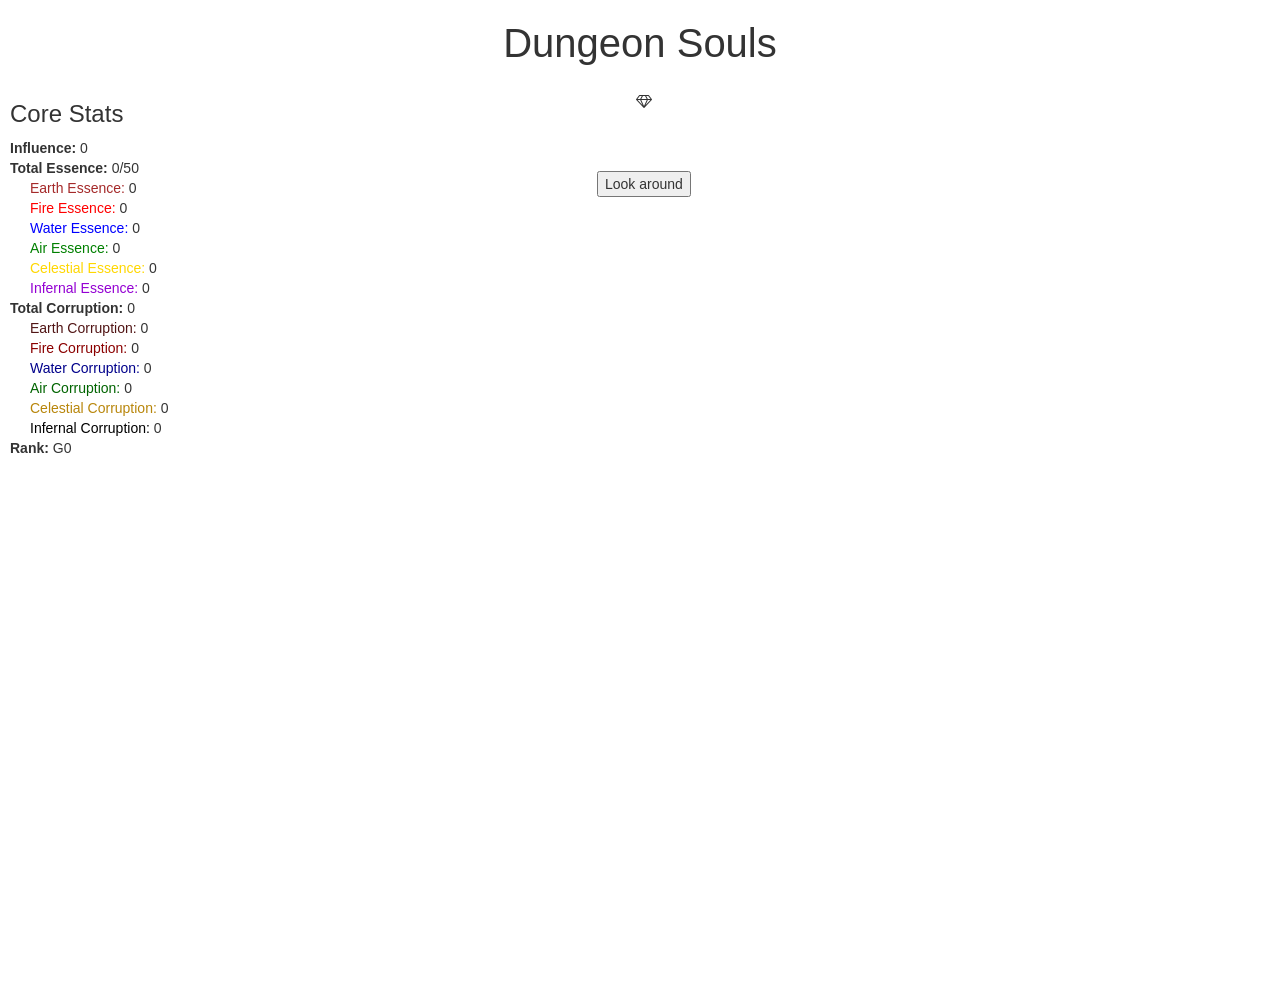
<file: index.html>
<!DOCTYPE html>

<html>

<head>
    <title>Dungeon Souls</title>
    <meta name="Dungeon Souls" content="You are a dungeon." charset="utf-8"/>

    <link rel="stylesheet" href="https://www.w3schools.com/w3css/4/w3.css">
    <link rel="stylesheet" href="https://maxcdn.bootstrapcdn.com/bootstrap/3.3.7/css/bootstrap.min.css">
    <link rel="stylesheet" href="https://cdnjs.cloudflare.com/ajax/libs/font-awesome/4.7.0/css/font-awesome.min.css">
    <link rel="stylesheet" type="text/css" href="styles.css">
</head>

<body id="body">



<div id="game">

    <div id="title" style="text-align:center; font-size:40px; padding:5px">Dungeon Souls</div>
    <!--
    <div id="contextMessage" style="text-align:center; padding:5px">Wake up...</div>
    -->

    <!-- LEFT -->
    <div id="leftColumn" style= "vertical-align:top" class="column">
        


        <!-- <div id="coreStats" style="display:none"> -->
        <div id="coreStats" style="position:absolute; display:table; width:300px; left:10px;">
            <h3>Core Stats</h3>
            <!-- <div id="influenceStats" style="display:none; padding:5px"> -->
            <div id="influenceStats">
                <b>Influence: </b><span id="influence">0</span>
            </div>
            <!-- <div id="essenceStats" style="display:none; padding:5px"> -->
            <div id="essenceStats">
                <b>Total Essence: </b><span id="totalEssence">0</span>/<span id="maxEssence">50</span>
                    <!-- <div id="essenceTypes" style="display:none; padding:5px"> -->
                    <div id="essenceTypes">
                        <span style="color:brown; margin-left: 20px">Earth Essence: </span><span id="earthEssence">0</span><br>
                        <span style="color:red; margin-left: 20px">Fire Essence: </span><span id="fireEssence">0</span><br>
                        <span style="color:blue; margin-left: 20px">Water Essence: </span><span id="waterEssence">0</span><br>
                        <span style="color:green; margin-left: 20px">Air Essence: </span><span id="airEssence">0</span><br>
                        <span style="color:gold; margin-left: 20px">Celestial Essence: </span><span id="celestialEssence">0</span><br>
                        <span style="color:darkviolet; margin-left: 20px">Infernal Essence: </span><span id="infernalEssence">0</span><br>
                    </div>
            </div>
            <!-- <div id="corruptionStats" style="display:none; padding:5px"> -->
            <div id="corruptionStats">
                <b>Total Corruption: </b><span id="totalCorruption">0</span>
                    <!-- <div id="corruptionTypes" style="display:none; padding:5px"> -->
                    <div id="corruptionTypes">
                        <span style="color:rgb(81, 21, 21); margin-left: 20px">Earth Corruption: </span><span id="earthCorruption">0</span><br>
                        <span style="color:darkred; margin-left: 20px">Fire Corruption: </span><span id="fireCorruption">0</span><br>
                        <span style="color:darkblue; margin-left: 20px">Water Corruption: </span><span id="waterCorruption">0</span><br>
                        <span style="color:darkgreen; margin-left: 20px">Air Corruption: </span><span id="airCorruption">0</span><br>
                        <span style="color:darkgoldenrod; margin-left: 20px">Celestial Corruption: </span><span id="celestialCorruption">0</span><br>
                        <span style="color:black; margin-left: 20px">Infernal Corruption: </span><span id="infernalCorruption">0</span><br>
                    </div>
            </div>
            <!-- <div id="rankStats" style="display:none"> -->
            <div id="rankStats">
                <b>Rank: </b><span id="rank">G0</span>
            </div>
        </div>

    </div>

    <!-- CENTER -->
    <div id = "centerColumn" style="vertical-align:top; height:85%; text-align:center;" class="column">

        <div id="coreVisual" style="position:relative; top:10px">
        <!-- Possible inclusion of a circle to roughly depict influence radius
            If I can figure out how to center it over the gem

            <svg height="100" width="100" style="position:absolute; display:inline-block">
                <circle cx="50" cy="50" r = "10" stroke = "black" stroke-width=".25" fill="none" />
            </svg>

        -->
            <i class="fa fa-diamond" style="display:inline-block"></i>
        </div>

        <div style="position:relative; padding:10px; top:20px">
            <div id="essenceVisual" class="progress" style="display:none; position:relative; width:150px; margin-left:auto; margin-right:auto">
                <div id="generalBar" class="progress-bar" role="progressbar" style="width:0%"></div>
                <div id="earthBar" class="progress-bar" role="progressbar" style="width:0%; background-color:brown !important;"></div>
                <div id="fireBar" class="progress-bar" role="progressbar" style="width:0%; background-color:red !important"></div>
                <div id="waterBar" class="progress-bar" role="progressbar" style="width:0%; background-color:blue !important"></div>
                <div id="airBar" class="progress-bar" role="progressbar" style="width:0%; background-color:green !important"></div>
                <div id="celestialBar" class="progress-bar" role="progressbar" style="width:0%; background-color:gold !important"></div>
                <div id="infernalBar" class="progress-bar" role="progressbar" style="width:0%; background-color:darkviolet !important"></div>
            </div>
        </div>

        <div style = "position:relative; top: 50px; text-align:center">
            <button id="eatMushroom" style="display:none" onclick = "eatMushroom()">Eat mushroom</button>
            <button id="eat10percent" style="display:none" onclick ="eatMultiple(Math.floor(0.1 * areaOfInfluence.mushrooms))">10%</button>
            <button id="eat25percent" style="display:none" onclick="eatMultiple(Math.floor(0.25 * areaOfInfluence.mushrooms))">25%</button>
            <button id="eat50percent" style="display:none" onclick="eatMultiple(Math.floor(0.50 * areaOfInfluence.mushrooms))">50%</button>
            <button id="eatAll" style="display:none" onclick="eatMultiple(areaOfInfluence.mushrooms)">All</button>
        </div>

        <div style = "position:relative; top: 50px; text-align:center">
            <button id="searchButton" style="display:none" onclick = "increaseInfluence(1)">Search</button>
        </div>

        <div style = "position:relative; top:50px; text-align:center">
            <button id="refineButton" style="display:none" onclick = "toggleRefine()">Refine Essence</button>
        </div>

        <div style="position:relative; top: 50px; text-align:center">
            <button id="contextButton" style="display:inline-block" onclick="contextAction('Wake Up')">Look around</button>
        </div>

        <div id="drawTab" style="position:relative; top:100px; text-align:center; display:none; margin:auto">
            <h3>Draw</h3>
            <button id="draw_air" style="display:none" onclick="toggleDraw('air')">Draw from air</button>
            <button id="draw_water" style="display:none" onclick="toggleDraw('water')">Draw from water</button>
        </div>


        <div style="height:40%; width:100%; text-align:center; position:absolute; bottom:50px">
            <div id="messageWindow" style="position:inherit; text-align:center; overflow-y:auto; word-wrap:normal; width:100%; height: 200px">

            </div>
        </div>

    </div>


    <!-- RIGHT -->
    <div id="rightColumn" class = "column" style = "vertical-align:top">


        <div id="upgradeTab" style="position:relative; height:50%; display:none">
            <h3>Upgrades</h3>
        </div>




    </div>






</div>




<script src="https://ajax.googleapis.com/ajax/libs/jquery/3.3.1/jquery.min.js"></script>
<script src="https://maxcdn.bootstrapcdn.com/bootstrap/3.3.7/js/bootstrap.min.js"></script>
<script src="libraries/jquery-ui-1.12.1.custom/jquery-ui.js"></script>
<script src="libraries/progressbar.js"></script>
<script type="text/javascript" src="upgrades.js"></script>
<script type="text/javascript" src="game.js"></script>
<!--<script type="text/javascript" src="wispConversation.js"></script>-->

<script>
    $(document).ready(function(){
        $("body").on('keydown', function (e){
            var key = e.which;
            if(key == 187) {//'=' key, next to backspace
                debugShortcut();
            }
        })
    })
</script>

</body>

</html>
</file>
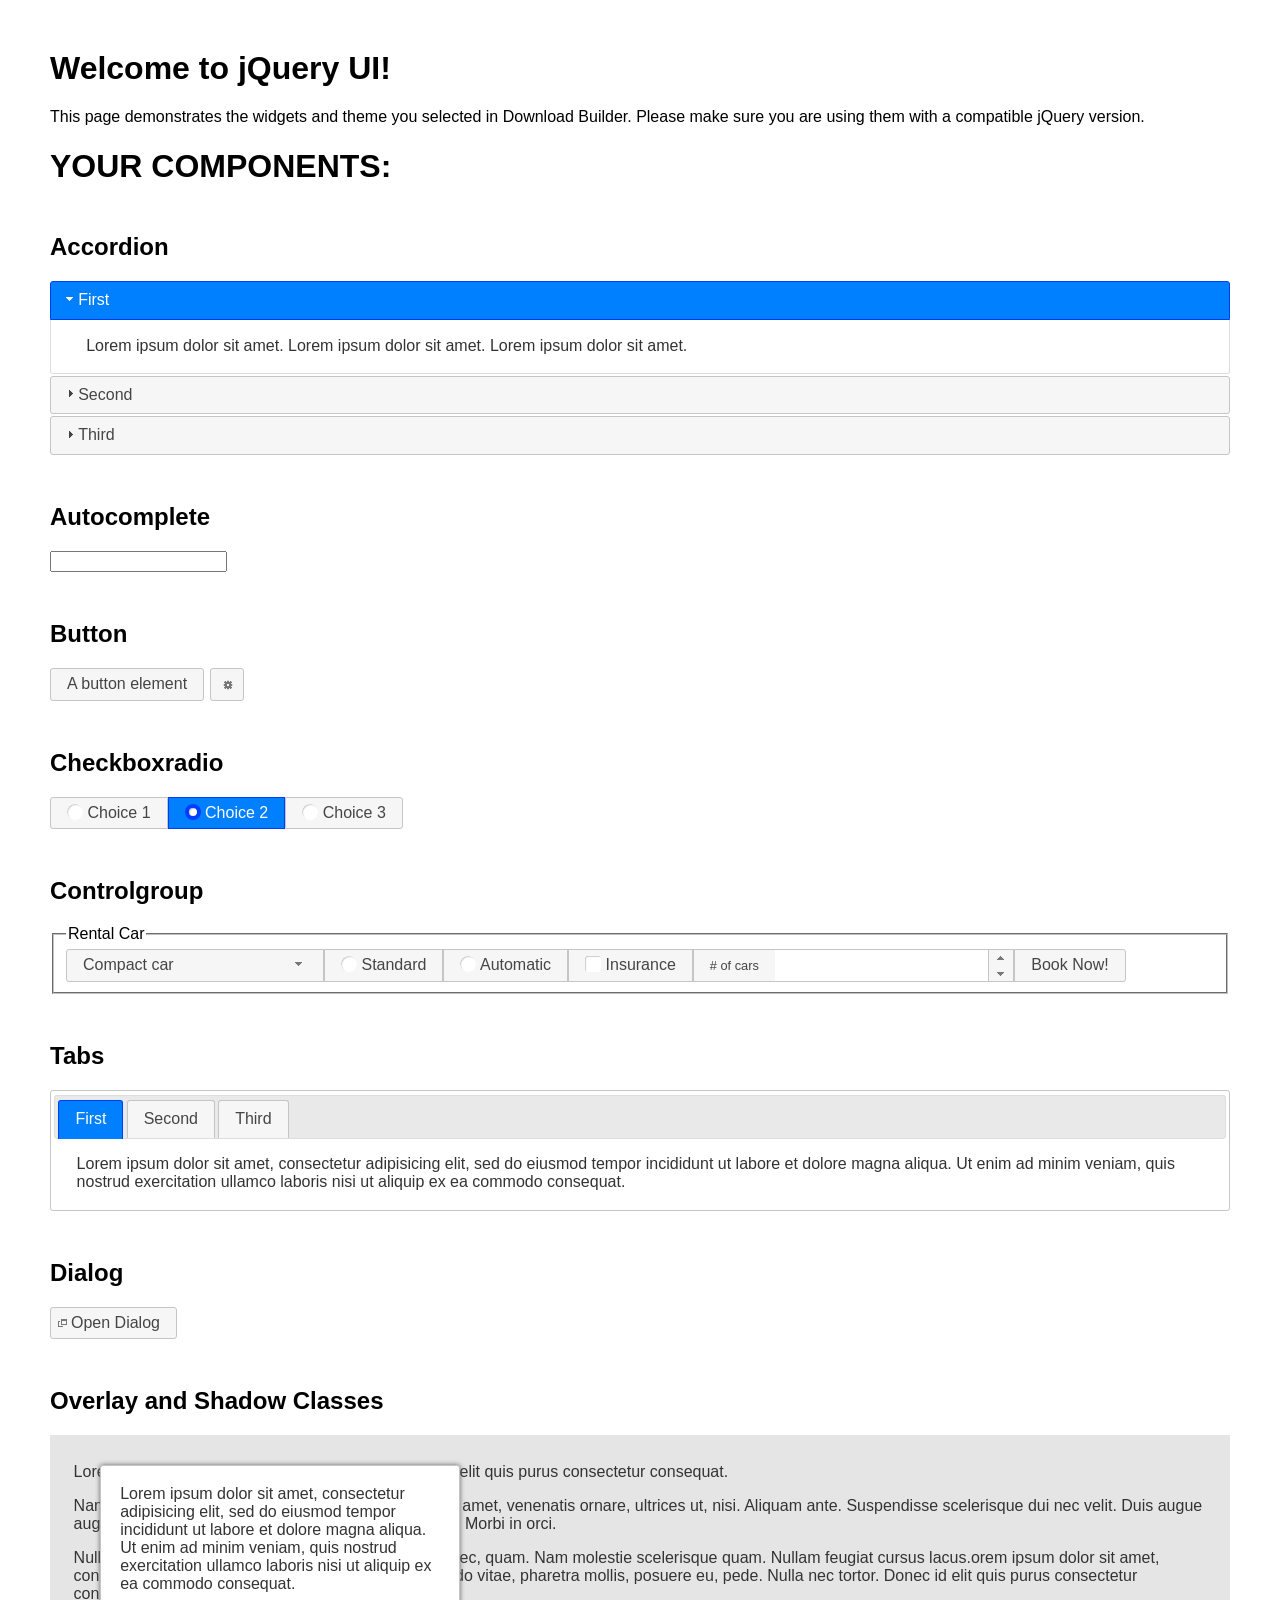
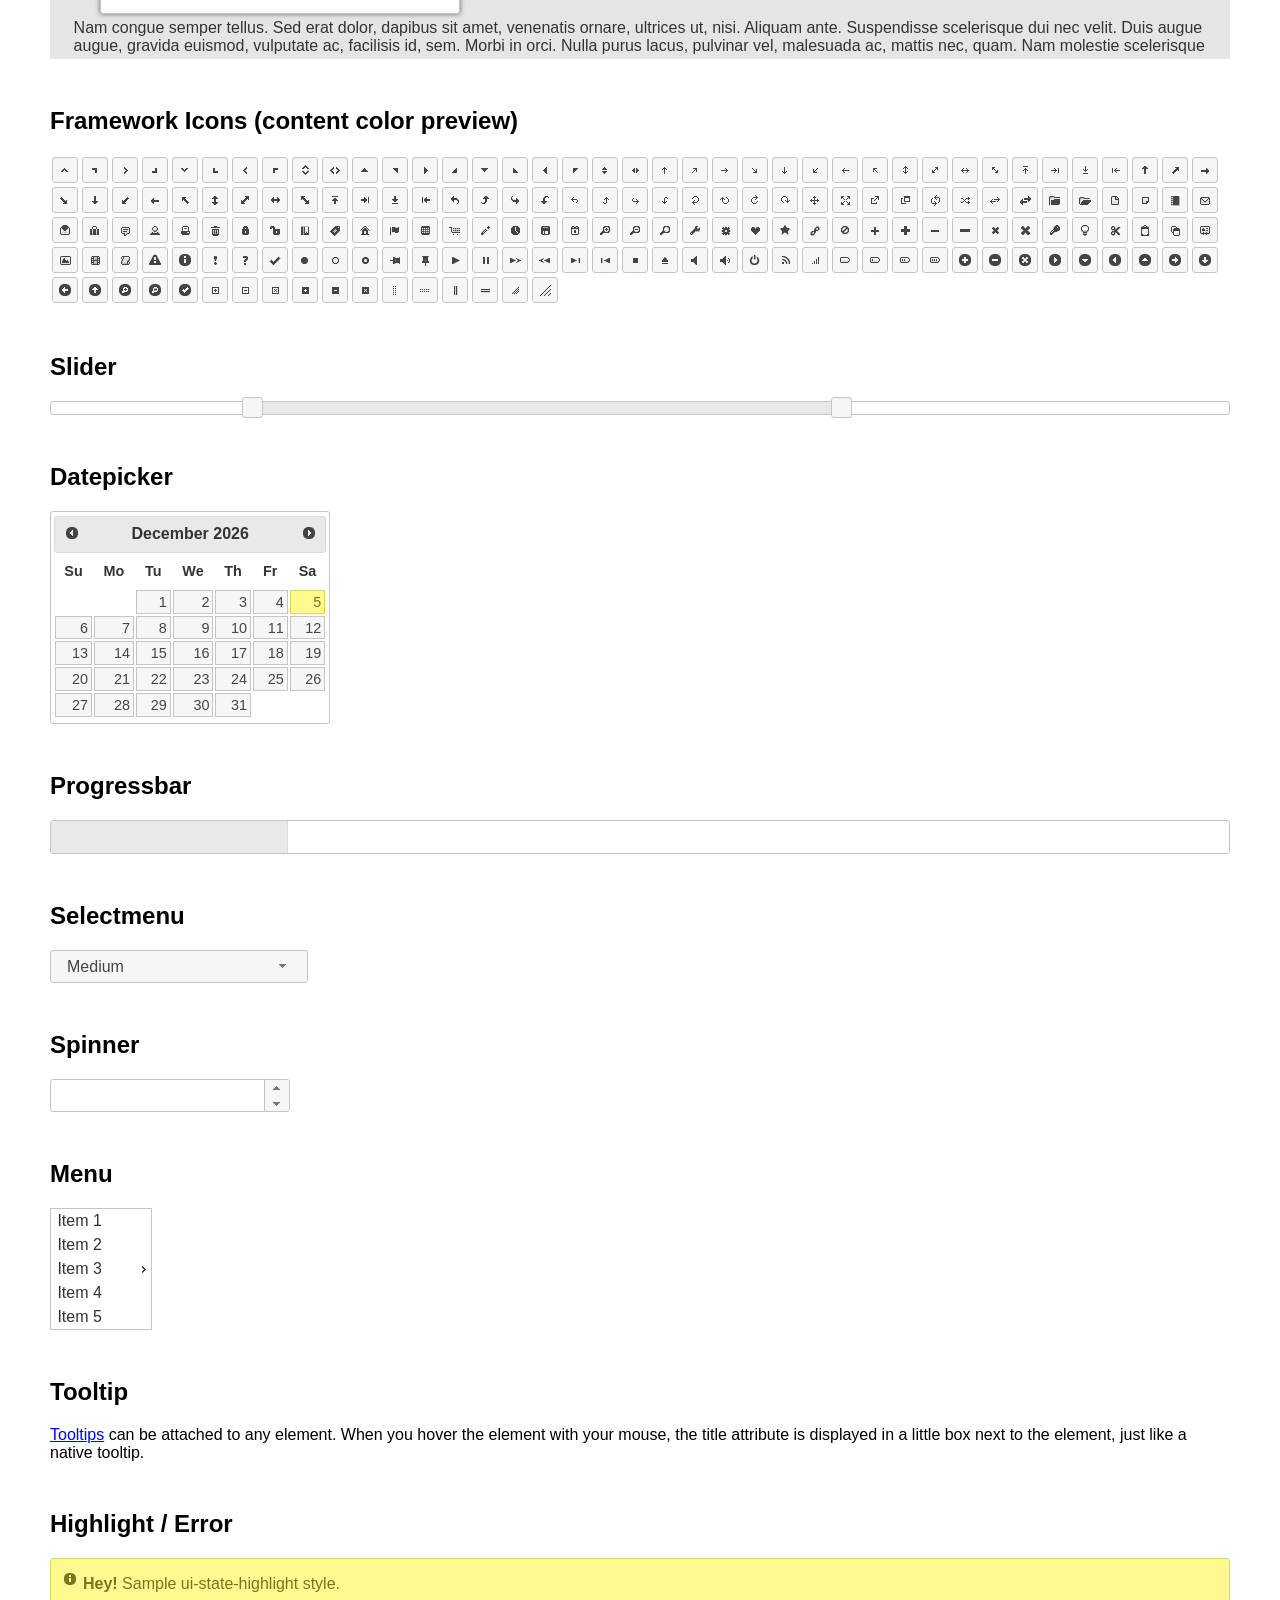
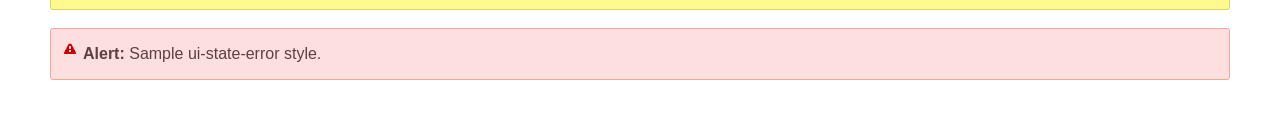
<file: libraries/jquery-ui-1.12.1.custom/index.html>
<!doctype html>
<html lang="us">
<head>
	<meta charset="utf-8">
	<title>jQuery UI Example Page</title>
	<link href="jquery-ui.css" rel="stylesheet">
	<style>
	body{
		font-family: "Trebuchet MS", sans-serif;
		margin: 50px;
	}
	.demoHeaders {
		margin-top: 2em;
	}
	#dialog-link {
		padding: .4em 1em .4em 20px;
		text-decoration: none;
		position: relative;
	}
	#dialog-link span.ui-icon {
		margin: 0 5px 0 0;
		position: absolute;
		left: .2em;
		top: 50%;
		margin-top: -8px;
	}
	#icons {
		margin: 0;
		padding: 0;
	}
	#icons li {
		margin: 2px;
		position: relative;
		padding: 4px 0;
		cursor: pointer;
		float: left;
		list-style: none;
	}
	#icons span.ui-icon {
		float: left;
		margin: 0 4px;
	}
	.fakewindowcontain .ui-widget-overlay {
		position: absolute;
	}
	select {
		width: 200px;
	}
	</style>
</head>
<body>

<h1>Welcome to jQuery UI!</h1>

<div class="ui-widget">
	<p>This page demonstrates the widgets and theme you selected in Download Builder. Please make sure you are using them with a compatible jQuery version.</p>
</div>

<h1>YOUR COMPONENTS:</h1>


<!-- Accordion -->
<h2 class="demoHeaders">Accordion</h2>
<div id="accordion">
	<h3>First</h3>
	<div>Lorem ipsum dolor sit amet. Lorem ipsum dolor sit amet. Lorem ipsum dolor sit amet.</div>
	<h3>Second</h3>
	<div>Phasellus mattis tincidunt nibh.</div>
	<h3>Third</h3>
	<div>Nam dui erat, auctor a, dignissim quis.</div>
</div>



<!-- Autocomplete -->
<h2 class="demoHeaders">Autocomplete</h2>
<div>
	<input id="autocomplete" title="type &quot;a&quot;">
</div>



<!-- Button -->
<h2 class="demoHeaders">Button</h2>
<button id="button">A button element</button>
<button id="button-icon">An icon-only button</button>



<!-- Checkboxradio -->
<h2 class="demoHeaders">Checkboxradio</h2>
<form style="margin-top: 1em;">
	<div id="radioset">
		<input type="radio" id="radio1" name="radio"><label for="radio1">Choice 1</label>
		<input type="radio" id="radio2" name="radio" checked="checked"><label for="radio2">Choice 2</label>
		<input type="radio" id="radio3" name="radio"><label for="radio3">Choice 3</label>
	</div>
</form>



<!-- Controlgroup -->
<h2 class="demoHeaders">Controlgroup</h2>
<fieldset>
	<legend>Rental Car</legend>
	<div id="controlgroup">
		<select id="car-type">
			<option>Compact car</option>
			<option>Midsize car</option>
			<option>Full size car</option>
			<option>SUV</option>
			<option>Luxury</option>
			<option>Truck</option>
			<option>Van</option>
		</select>
		<label for="transmission-standard">Standard</label>
		<input type="radio" name="transmission" id="transmission-standard">
		<label for="transmission-automatic">Automatic</label>
		<input type="radio" name="transmission" id="transmission-automatic">
		<label for="insurance">Insurance</label>
		<input type="checkbox" name="insurance" id="insurance">
		<label for="horizontal-spinner" class="ui-controlgroup-label"># of cars</label>
		<input id="horizontal-spinner" class="ui-spinner-input">
		<button>Book Now!</button>
	</div>
</fieldset>



<!-- Tabs -->
<h2 class="demoHeaders">Tabs</h2>
<div id="tabs">
	<ul>
		<li><a href="#tabs-1">First</a></li>
		<li><a href="#tabs-2">Second</a></li>
		<li><a href="#tabs-3">Third</a></li>
	</ul>
	<div id="tabs-1">Lorem ipsum dolor sit amet, consectetur adipisicing elit, sed do eiusmod tempor incididunt ut labore et dolore magna aliqua. Ut enim ad minim veniam, quis nostrud exercitation ullamco laboris nisi ut aliquip ex ea commodo consequat.</div>
	<div id="tabs-2">Phasellus mattis tincidunt nibh. Cras orci urna, blandit id, pretium vel, aliquet ornare, felis. Maecenas scelerisque sem non nisl. Fusce sed lorem in enim dictum bibendum.</div>
	<div id="tabs-3">Nam dui erat, auctor a, dignissim quis, sollicitudin eu, felis. Pellentesque nisi urna, interdum eget, sagittis et, consequat vestibulum, lacus. Mauris porttitor ullamcorper augue.</div>
</div>



<h2 class="demoHeaders">Dialog</h2>
<p>
	<button id="dialog-link" class="ui-button ui-corner-all ui-widget">
		<span class="ui-icon ui-icon-newwin"></span>Open Dialog
	</button>
</p>

<h2 class="demoHeaders">Overlay and Shadow Classes</h2>
<div style="position: relative; width: 96%; height: 200px; padding:1% 2%; overflow:hidden;" class="fakewindowcontain">
	<p>Lorem ipsum dolor sit amet,  Nulla nec tortor. Donec id elit quis purus consectetur consequat. </p><p>Nam congue semper tellus. Sed erat dolor, dapibus sit amet, venenatis ornare, ultrices ut, nisi. Aliquam ante. Suspendisse scelerisque dui nec velit. Duis augue augue, gravida euismod, vulputate ac, facilisis id, sem. Morbi in orci. </p><p>Nulla purus lacus, pulvinar vel, malesuada ac, mattis nec, quam. Nam molestie scelerisque quam. Nullam feugiat cursus lacus.orem ipsum dolor sit amet, consectetur adipiscing elit. Donec libero risus, commodo vitae, pharetra mollis, posuere eu, pede. Nulla nec tortor. Donec id elit quis purus consectetur consequat. </p><p>Nam congue semper tellus. Sed erat dolor, dapibus sit amet, venenatis ornare, ultrices ut, nisi. Aliquam ante. Suspendisse scelerisque dui nec velit. Duis augue augue, gravida euismod, vulputate ac, facilisis id, sem. Morbi in orci. Nulla purus lacus, pulvinar vel, malesuada ac, mattis nec, quam. Nam molestie scelerisque quam. </p><p>Nullam feugiat cursus lacus.orem ipsum dolor sit amet, consectetur adipiscing elit. Donec libero risus, commodo vitae, pharetra mollis, posuere eu, pede. Nulla nec tortor. Donec id elit quis purus consectetur consequat. Nam congue semper tellus. Sed erat dolor, dapibus sit amet, venenatis ornare, ultrices ut, nisi. Aliquam ante. </p><p>Suspendisse scelerisque dui nec velit. Duis augue augue, gravida euismod, vulputate ac, facilisis id, sem. Morbi in orci. Nulla purus lacus, pulvinar vel, malesuada ac, mattis nec, quam. Nam molestie scelerisque quam. Nullam feugiat cursus lacus.orem ipsum dolor sit amet, consectetur adipiscing elit. Donec libero risus, commodo vitae, pharetra mollis, posuere eu, pede. Nulla nec tortor. Donec id elit quis purus consectetur consequat. Nam congue semper tellus. Sed erat dolor, dapibus sit amet, venenatis ornare, ultrices ut, nisi. </p>

	<!-- ui-dialog -->
	<div class="ui-widget-overlay ui-front"></div>
	<div style="position: absolute; width: 320px; left: 50px; top: 30px; padding: 1.2em" class="ui-widget ui-front ui-widget-content ui-corner-all ui-widget-shadow">
		Lorem ipsum dolor sit amet, consectetur adipisicing elit, sed do eiusmod tempor incididunt ut labore et dolore magna aliqua. Ut enim ad minim veniam, quis nostrud exercitation ullamco laboris nisi ut aliquip ex ea commodo consequat.
	</div>

</div>

<!-- ui-dialog -->
<div id="dialog" title="Dialog Title">
	<p>Lorem ipsum dolor sit amet, consectetur adipisicing elit, sed do eiusmod tempor incididunt ut labore et dolore magna aliqua. Ut enim ad minim veniam, quis nostrud exercitation ullamco laboris nisi ut aliquip ex ea commodo consequat.</p>
</div>



<h2 class="demoHeaders">Framework Icons (content color preview)</h2>
<ul id="icons" class="ui-widget ui-helper-clearfix">
	<li class="ui-state-default ui-corner-all" title=".ui-icon-caret-1-n"><span class="ui-icon ui-icon-caret-1-n"></span></li>
	<li class="ui-state-default ui-corner-all" title=".ui-icon-caret-1-ne"><span class="ui-icon ui-icon-caret-1-ne"></span></li>
	<li class="ui-state-default ui-corner-all" title=".ui-icon-caret-1-e"><span class="ui-icon ui-icon-caret-1-e"></span></li>
	<li class="ui-state-default ui-corner-all" title=".ui-icon-caret-1-se"><span class="ui-icon ui-icon-caret-1-se"></span></li>
	<li class="ui-state-default ui-corner-all" title=".ui-icon-caret-1-s"><span class="ui-icon ui-icon-caret-1-s"></span></li>
	<li class="ui-state-default ui-corner-all" title=".ui-icon-caret-1-sw"><span class="ui-icon ui-icon-caret-1-sw"></span></li>
	<li class="ui-state-default ui-corner-all" title=".ui-icon-caret-1-w"><span class="ui-icon ui-icon-caret-1-w"></span></li>
	<li class="ui-state-default ui-corner-all" title=".ui-icon-caret-1-nw"><span class="ui-icon ui-icon-caret-1-nw"></span></li>
	<li class="ui-state-default ui-corner-all" title=".ui-icon-caret-2-n-s"><span class="ui-icon ui-icon-caret-2-n-s"></span></li>
	<li class="ui-state-default ui-corner-all" title=".ui-icon-caret-2-e-w"><span class="ui-icon ui-icon-caret-2-e-w"></span></li>
	<li class="ui-state-default ui-corner-all" title=".ui-icon-triangle-1-n"><span class="ui-icon ui-icon-triangle-1-n"></span></li>
	<li class="ui-state-default ui-corner-all" title=".ui-icon-triangle-1-ne"><span class="ui-icon ui-icon-triangle-1-ne"></span></li>
	<li class="ui-state-default ui-corner-all" title=".ui-icon-triangle-1-e"><span class="ui-icon ui-icon-triangle-1-e"></span></li>
	<li class="ui-state-default ui-corner-all" title=".ui-icon-triangle-1-se"><span class="ui-icon ui-icon-triangle-1-se"></span></li>
	<li class="ui-state-default ui-corner-all" title=".ui-icon-triangle-1-s"><span class="ui-icon ui-icon-triangle-1-s"></span></li>
	<li class="ui-state-default ui-corner-all" title=".ui-icon-triangle-1-sw"><span class="ui-icon ui-icon-triangle-1-sw"></span></li>
	<li class="ui-state-default ui-corner-all" title=".ui-icon-triangle-1-w"><span class="ui-icon ui-icon-triangle-1-w"></span></li>
	<li class="ui-state-default ui-corner-all" title=".ui-icon-triangle-1-nw"><span class="ui-icon ui-icon-triangle-1-nw"></span></li>
	<li class="ui-state-default ui-corner-all" title=".ui-icon-triangle-2-n-s"><span class="ui-icon ui-icon-triangle-2-n-s"></span></li>
	<li class="ui-state-default ui-corner-all" title=".ui-icon-triangle-2-e-w"><span class="ui-icon ui-icon-triangle-2-e-w"></span></li>
	<li class="ui-state-default ui-corner-all" title=".ui-icon-arrow-1-n"><span class="ui-icon ui-icon-arrow-1-n"></span></li>
	<li class="ui-state-default ui-corner-all" title=".ui-icon-arrow-1-ne"><span class="ui-icon ui-icon-arrow-1-ne"></span></li>
	<li class="ui-state-default ui-corner-all" title=".ui-icon-arrow-1-e"><span class="ui-icon ui-icon-arrow-1-e"></span></li>
	<li class="ui-state-default ui-corner-all" title=".ui-icon-arrow-1-se"><span class="ui-icon ui-icon-arrow-1-se"></span></li>
	<li class="ui-state-default ui-corner-all" title=".ui-icon-arrow-1-s"><span class="ui-icon ui-icon-arrow-1-s"></span></li>
	<li class="ui-state-default ui-corner-all" title=".ui-icon-arrow-1-sw"><span class="ui-icon ui-icon-arrow-1-sw"></span></li>
	<li class="ui-state-default ui-corner-all" title=".ui-icon-arrow-1-w"><span class="ui-icon ui-icon-arrow-1-w"></span></li>
	<li class="ui-state-default ui-corner-all" title=".ui-icon-arrow-1-nw"><span class="ui-icon ui-icon-arrow-1-nw"></span></li>
	<li class="ui-state-default ui-corner-all" title=".ui-icon-arrow-2-n-s"><span class="ui-icon ui-icon-arrow-2-n-s"></span></li>
	<li class="ui-state-default ui-corner-all" title=".ui-icon-arrow-2-ne-sw"><span class="ui-icon ui-icon-arrow-2-ne-sw"></span></li>
	<li class="ui-state-default ui-corner-all" title=".ui-icon-arrow-2-e-w"><span class="ui-icon ui-icon-arrow-2-e-w"></span></li>
	<li class="ui-state-default ui-corner-all" title=".ui-icon-arrow-2-se-nw"><span class="ui-icon ui-icon-arrow-2-se-nw"></span></li>
	<li class="ui-state-default ui-corner-all" title=".ui-icon-arrowstop-1-n"><span class="ui-icon ui-icon-arrowstop-1-n"></span></li>
	<li class="ui-state-default ui-corner-all" title=".ui-icon-arrowstop-1-e"><span class="ui-icon ui-icon-arrowstop-1-e"></span></li>
	<li class="ui-state-default ui-corner-all" title=".ui-icon-arrowstop-1-s"><span class="ui-icon ui-icon-arrowstop-1-s"></span></li>
	<li class="ui-state-default ui-corner-all" title=".ui-icon-arrowstop-1-w"><span class="ui-icon ui-icon-arrowstop-1-w"></span></li>
	<li class="ui-state-default ui-corner-all" title=".ui-icon-arrowthick-1-n"><span class="ui-icon ui-icon-arrowthick-1-n"></span></li>
	<li class="ui-state-default ui-corner-all" title=".ui-icon-arrowthick-1-ne"><span class="ui-icon ui-icon-arrowthick-1-ne"></span></li>
	<li class="ui-state-default ui-corner-all" title=".ui-icon-arrowthick-1-e"><span class="ui-icon ui-icon-arrowthick-1-e"></span></li>
	<li class="ui-state-default ui-corner-all" title=".ui-icon-arrowthick-1-se"><span class="ui-icon ui-icon-arrowthick-1-se"></span></li>
	<li class="ui-state-default ui-corner-all" title=".ui-icon-arrowthick-1-s"><span class="ui-icon ui-icon-arrowthick-1-s"></span></li>
	<li class="ui-state-default ui-corner-all" title=".ui-icon-arrowthick-1-sw"><span class="ui-icon ui-icon-arrowthick-1-sw"></span></li>
	<li class="ui-state-default ui-corner-all" title=".ui-icon-arrowthick-1-w"><span class="ui-icon ui-icon-arrowthick-1-w"></span></li>
	<li class="ui-state-default ui-corner-all" title=".ui-icon-arrowthick-1-nw"><span class="ui-icon ui-icon-arrowthick-1-nw"></span></li>
	<li class="ui-state-default ui-corner-all" title=".ui-icon-arrowthick-2-n-s"><span class="ui-icon ui-icon-arrowthick-2-n-s"></span></li>
	<li class="ui-state-default ui-corner-all" title=".ui-icon-arrowthick-2-ne-sw"><span class="ui-icon ui-icon-arrowthick-2-ne-sw"></span></li>
	<li class="ui-state-default ui-corner-all" title=".ui-icon-arrowthick-2-e-w"><span class="ui-icon ui-icon-arrowthick-2-e-w"></span></li>
	<li class="ui-state-default ui-corner-all" title=".ui-icon-arrowthick-2-se-nw"><span class="ui-icon ui-icon-arrowthick-2-se-nw"></span></li>
	<li class="ui-state-default ui-corner-all" title=".ui-icon-arrowthickstop-1-n"><span class="ui-icon ui-icon-arrowthickstop-1-n"></span></li>
	<li class="ui-state-default ui-corner-all" title=".ui-icon-arrowthickstop-1-e"><span class="ui-icon ui-icon-arrowthickstop-1-e"></span></li>
	<li class="ui-state-default ui-corner-all" title=".ui-icon-arrowthickstop-1-s"><span class="ui-icon ui-icon-arrowthickstop-1-s"></span></li>
	<li class="ui-state-default ui-corner-all" title=".ui-icon-arrowthickstop-1-w"><span class="ui-icon ui-icon-arrowthickstop-1-w"></span></li>
	<li class="ui-state-default ui-corner-all" title=".ui-icon-arrowreturnthick-1-w"><span class="ui-icon ui-icon-arrowreturnthick-1-w"></span></li>
	<li class="ui-state-default ui-corner-all" title=".ui-icon-arrowreturnthick-1-n"><span class="ui-icon ui-icon-arrowreturnthick-1-n"></span></li>
	<li class="ui-state-default ui-corner-all" title=".ui-icon-arrowreturnthick-1-e"><span class="ui-icon ui-icon-arrowreturnthick-1-e"></span></li>
	<li class="ui-state-default ui-corner-all" title=".ui-icon-arrowreturnthick-1-s"><span class="ui-icon ui-icon-arrowreturnthick-1-s"></span></li>
	<li class="ui-state-default ui-corner-all" title=".ui-icon-arrowreturn-1-w"><span class="ui-icon ui-icon-arrowreturn-1-w"></span></li>
	<li class="ui-state-default ui-corner-all" title=".ui-icon-arrowreturn-1-n"><span class="ui-icon ui-icon-arrowreturn-1-n"></span></li>
	<li class="ui-state-default ui-corner-all" title=".ui-icon-arrowreturn-1-e"><span class="ui-icon ui-icon-arrowreturn-1-e"></span></li>
	<li class="ui-state-default ui-corner-all" title=".ui-icon-arrowreturn-1-s"><span class="ui-icon ui-icon-arrowreturn-1-s"></span></li>
	<li class="ui-state-default ui-corner-all" title=".ui-icon-arrowrefresh-1-w"><span class="ui-icon ui-icon-arrowrefresh-1-w"></span></li>
	<li class="ui-state-default ui-corner-all" title=".ui-icon-arrowrefresh-1-n"><span class="ui-icon ui-icon-arrowrefresh-1-n"></span></li>
	<li class="ui-state-default ui-corner-all" title=".ui-icon-arrowrefresh-1-e"><span class="ui-icon ui-icon-arrowrefresh-1-e"></span></li>
	<li class="ui-state-default ui-corner-all" title=".ui-icon-arrowrefresh-1-s"><span class="ui-icon ui-icon-arrowrefresh-1-s"></span></li>
	<li class="ui-state-default ui-corner-all" title=".ui-icon-arrow-4"><span class="ui-icon ui-icon-arrow-4"></span></li>
	<li class="ui-state-default ui-corner-all" title=".ui-icon-arrow-4-diag"><span class="ui-icon ui-icon-arrow-4-diag"></span></li>
	<li class="ui-state-default ui-corner-all" title=".ui-icon-extlink"><span class="ui-icon ui-icon-extlink"></span></li>
	<li class="ui-state-default ui-corner-all" title=".ui-icon-newwin"><span class="ui-icon ui-icon-newwin"></span></li>
	<li class="ui-state-default ui-corner-all" title=".ui-icon-refresh"><span class="ui-icon ui-icon-refresh"></span></li>
	<li class="ui-state-default ui-corner-all" title=".ui-icon-shuffle"><span class="ui-icon ui-icon-shuffle"></span></li>
	<li class="ui-state-default ui-corner-all" title=".ui-icon-transfer-e-w"><span class="ui-icon ui-icon-transfer-e-w"></span></li>
	<li class="ui-state-default ui-corner-all" title=".ui-icon-transferthick-e-w"><span class="ui-icon ui-icon-transferthick-e-w"></span></li>
	<li class="ui-state-default ui-corner-all" title=".ui-icon-folder-collapsed"><span class="ui-icon ui-icon-folder-collapsed"></span></li>
	<li class="ui-state-default ui-corner-all" title=".ui-icon-folder-open"><span class="ui-icon ui-icon-folder-open"></span></li>
	<li class="ui-state-default ui-corner-all" title=".ui-icon-document"><span class="ui-icon ui-icon-document"></span></li>
	<li class="ui-state-default ui-corner-all" title=".ui-icon-document-b"><span class="ui-icon ui-icon-document-b"></span></li>
	<li class="ui-state-default ui-corner-all" title=".ui-icon-note"><span class="ui-icon ui-icon-note"></span></li>
	<li class="ui-state-default ui-corner-all" title=".ui-icon-mail-closed"><span class="ui-icon ui-icon-mail-closed"></span></li>
	<li class="ui-state-default ui-corner-all" title=".ui-icon-mail-open"><span class="ui-icon ui-icon-mail-open"></span></li>
	<li class="ui-state-default ui-corner-all" title=".ui-icon-suitcase"><span class="ui-icon ui-icon-suitcase"></span></li>
	<li class="ui-state-default ui-corner-all" title=".ui-icon-comment"><span class="ui-icon ui-icon-comment"></span></li>
	<li class="ui-state-default ui-corner-all" title=".ui-icon-person"><span class="ui-icon ui-icon-person"></span></li>
	<li class="ui-state-default ui-corner-all" title=".ui-icon-print"><span class="ui-icon ui-icon-print"></span></li>
	<li class="ui-state-default ui-corner-all" title=".ui-icon-trash"><span class="ui-icon ui-icon-trash"></span></li>
	<li class="ui-state-default ui-corner-all" title=".ui-icon-locked"><span class="ui-icon ui-icon-locked"></span></li>
	<li class="ui-state-default ui-corner-all" title=".ui-icon-unlocked"><span class="ui-icon ui-icon-unlocked"></span></li>
	<li class="ui-state-default ui-corner-all" title=".ui-icon-bookmark"><span class="ui-icon ui-icon-bookmark"></span></li>
	<li class="ui-state-default ui-corner-all" title=".ui-icon-tag"><span class="ui-icon ui-icon-tag"></span></li>
	<li class="ui-state-default ui-corner-all" title=".ui-icon-home"><span class="ui-icon ui-icon-home"></span></li>
	<li class="ui-state-default ui-corner-all" title=".ui-icon-flag"><span class="ui-icon ui-icon-flag"></span></li>
	<li class="ui-state-default ui-corner-all" title=".ui-icon-calculator"><span class="ui-icon ui-icon-calculator"></span></li>
	<li class="ui-state-default ui-corner-all" title=".ui-icon-cart"><span class="ui-icon ui-icon-cart"></span></li>
	<li class="ui-state-default ui-corner-all" title=".ui-icon-pencil"><span class="ui-icon ui-icon-pencil"></span></li>
	<li class="ui-state-default ui-corner-all" title=".ui-icon-clock"><span class="ui-icon ui-icon-clock"></span></li>
	<li class="ui-state-default ui-corner-all" title=".ui-icon-disk"><span class="ui-icon ui-icon-disk"></span></li>
	<li class="ui-state-default ui-corner-all" title=".ui-icon-calendar"><span class="ui-icon ui-icon-calendar"></span></li>
	<li class="ui-state-default ui-corner-all" title=".ui-icon-zoomin"><span class="ui-icon ui-icon-zoomin"></span></li>
	<li class="ui-state-default ui-corner-all" title=".ui-icon-zoomout"><span class="ui-icon ui-icon-zoomout"></span></li>
	<li class="ui-state-default ui-corner-all" title=".ui-icon-search"><span class="ui-icon ui-icon-search"></span></li>
	<li class="ui-state-default ui-corner-all" title=".ui-icon-wrench"><span class="ui-icon ui-icon-wrench"></span></li>
	<li class="ui-state-default ui-corner-all" title=".ui-icon-gear"><span class="ui-icon ui-icon-gear"></span></li>
	<li class="ui-state-default ui-corner-all" title=".ui-icon-heart"><span class="ui-icon ui-icon-heart"></span></li>
	<li class="ui-state-default ui-corner-all" title=".ui-icon-star"><span class="ui-icon ui-icon-star"></span></li>
	<li class="ui-state-default ui-corner-all" title=".ui-icon-link"><span class="ui-icon ui-icon-link"></span></li>
	<li class="ui-state-default ui-corner-all" title=".ui-icon-cancel"><span class="ui-icon ui-icon-cancel"></span></li>
	<li class="ui-state-default ui-corner-all" title=".ui-icon-plus"><span class="ui-icon ui-icon-plus"></span></li>
	<li class="ui-state-default ui-corner-all" title=".ui-icon-plusthick"><span class="ui-icon ui-icon-plusthick"></span></li>
	<li class="ui-state-default ui-corner-all" title=".ui-icon-minus"><span class="ui-icon ui-icon-minus"></span></li>
	<li class="ui-state-default ui-corner-all" title=".ui-icon-minusthick"><span class="ui-icon ui-icon-minusthick"></span></li>
	<li class="ui-state-default ui-corner-all" title=".ui-icon-close"><span class="ui-icon ui-icon-close"></span></li>
	<li class="ui-state-default ui-corner-all" title=".ui-icon-closethick"><span class="ui-icon ui-icon-closethick"></span></li>
	<li class="ui-state-default ui-corner-all" title=".ui-icon-key"><span class="ui-icon ui-icon-key"></span></li>
	<li class="ui-state-default ui-corner-all" title=".ui-icon-lightbulb"><span class="ui-icon ui-icon-lightbulb"></span></li>
	<li class="ui-state-default ui-corner-all" title=".ui-icon-scissors"><span class="ui-icon ui-icon-scissors"></span></li>
	<li class="ui-state-default ui-corner-all" title=".ui-icon-clipboard"><span class="ui-icon ui-icon-clipboard"></span></li>
	<li class="ui-state-default ui-corner-all" title=".ui-icon-copy"><span class="ui-icon ui-icon-copy"></span></li>
	<li class="ui-state-default ui-corner-all" title=".ui-icon-contact"><span class="ui-icon ui-icon-contact"></span></li>
	<li class="ui-state-default ui-corner-all" title=".ui-icon-image"><span class="ui-icon ui-icon-image"></span></li>
	<li class="ui-state-default ui-corner-all" title=".ui-icon-video"><span class="ui-icon ui-icon-video"></span></li>
	<li class="ui-state-default ui-corner-all" title=".ui-icon-script"><span class="ui-icon ui-icon-script"></span></li>
	<li class="ui-state-default ui-corner-all" title=".ui-icon-alert"><span class="ui-icon ui-icon-alert"></span></li>
	<li class="ui-state-default ui-corner-all" title=".ui-icon-info"><span class="ui-icon ui-icon-info"></span></li>
	<li class="ui-state-default ui-corner-all" title=".ui-icon-notice"><span class="ui-icon ui-icon-notice"></span></li>
	<li class="ui-state-default ui-corner-all" title=".ui-icon-help"><span class="ui-icon ui-icon-help"></span></li>
	<li class="ui-state-default ui-corner-all" title=".ui-icon-check"><span class="ui-icon ui-icon-check"></span></li>
	<li class="ui-state-default ui-corner-all" title=".ui-icon-bullet"><span class="ui-icon ui-icon-bullet"></span></li>
	<li class="ui-state-default ui-corner-all" title=".ui-icon-radio-off"><span class="ui-icon ui-icon-radio-off"></span></li>
	<li class="ui-state-default ui-corner-all" title=".ui-icon-radio-on"><span class="ui-icon ui-icon-radio-on"></span></li>
	<li class="ui-state-default ui-corner-all" title=".ui-icon-pin-w"><span class="ui-icon ui-icon-pin-w"></span></li>
	<li class="ui-state-default ui-corner-all" title=".ui-icon-pin-s"><span class="ui-icon ui-icon-pin-s"></span></li>
	<li class="ui-state-default ui-corner-all" title=".ui-icon-play"><span class="ui-icon ui-icon-play"></span></li>
	<li class="ui-state-default ui-corner-all" title=".ui-icon-pause"><span class="ui-icon ui-icon-pause"></span></li>
	<li class="ui-state-default ui-corner-all" title=".ui-icon-seek-next"><span class="ui-icon ui-icon-seek-next"></span></li>
	<li class="ui-state-default ui-corner-all" title=".ui-icon-seek-prev"><span class="ui-icon ui-icon-seek-prev"></span></li>
	<li class="ui-state-default ui-corner-all" title=".ui-icon-seek-end"><span class="ui-icon ui-icon-seek-end"></span></li>
	<li class="ui-state-default ui-corner-all" title=".ui-icon-seek-first"><span class="ui-icon ui-icon-seek-first"></span></li>
	<li class="ui-state-default ui-corner-all" title=".ui-icon-stop"><span class="ui-icon ui-icon-stop"></span></li>
	<li class="ui-state-default ui-corner-all" title=".ui-icon-eject"><span class="ui-icon ui-icon-eject"></span></li>
	<li class="ui-state-default ui-corner-all" title=".ui-icon-volume-off"><span class="ui-icon ui-icon-volume-off"></span></li>
	<li class="ui-state-default ui-corner-all" title=".ui-icon-volume-on"><span class="ui-icon ui-icon-volume-on"></span></li>
	<li class="ui-state-default ui-corner-all" title=".ui-icon-power"><span class="ui-icon ui-icon-power"></span></li>
	<li class="ui-state-default ui-corner-all" title=".ui-icon-signal-diag"><span class="ui-icon ui-icon-signal-diag"></span></li>
	<li class="ui-state-default ui-corner-all" title=".ui-icon-signal"><span class="ui-icon ui-icon-signal"></span></li>
	<li class="ui-state-default ui-corner-all" title=".ui-icon-battery-0"><span class="ui-icon ui-icon-battery-0"></span></li>
	<li class="ui-state-default ui-corner-all" title=".ui-icon-battery-1"><span class="ui-icon ui-icon-battery-1"></span></li>
	<li class="ui-state-default ui-corner-all" title=".ui-icon-battery-2"><span class="ui-icon ui-icon-battery-2"></span></li>
	<li class="ui-state-default ui-corner-all" title=".ui-icon-battery-3"><span class="ui-icon ui-icon-battery-3"></span></li>
	<li class="ui-state-default ui-corner-all" title=".ui-icon-circle-plus"><span class="ui-icon ui-icon-circle-plus"></span></li>
	<li class="ui-state-default ui-corner-all" title=".ui-icon-circle-minus"><span class="ui-icon ui-icon-circle-minus"></span></li>
	<li class="ui-state-default ui-corner-all" title=".ui-icon-circle-close"><span class="ui-icon ui-icon-circle-close"></span></li>
	<li class="ui-state-default ui-corner-all" title=".ui-icon-circle-triangle-e"><span class="ui-icon ui-icon-circle-triangle-e"></span></li>
	<li class="ui-state-default ui-corner-all" title=".ui-icon-circle-triangle-s"><span class="ui-icon ui-icon-circle-triangle-s"></span></li>
	<li class="ui-state-default ui-corner-all" title=".ui-icon-circle-triangle-w"><span class="ui-icon ui-icon-circle-triangle-w"></span></li>
	<li class="ui-state-default ui-corner-all" title=".ui-icon-circle-triangle-n"><span class="ui-icon ui-icon-circle-triangle-n"></span></li>
	<li class="ui-state-default ui-corner-all" title=".ui-icon-circle-arrow-e"><span class="ui-icon ui-icon-circle-arrow-e"></span></li>
	<li class="ui-state-default ui-corner-all" title=".ui-icon-circle-arrow-s"><span class="ui-icon ui-icon-circle-arrow-s"></span></li>
	<li class="ui-state-default ui-corner-all" title=".ui-icon-circle-arrow-w"><span class="ui-icon ui-icon-circle-arrow-w"></span></li>
	<li class="ui-state-default ui-corner-all" title=".ui-icon-circle-arrow-n"><span class="ui-icon ui-icon-circle-arrow-n"></span></li>
	<li class="ui-state-default ui-corner-all" title=".ui-icon-circle-zoomin"><span class="ui-icon ui-icon-circle-zoomin"></span></li>
	<li class="ui-state-default ui-corner-all" title=".ui-icon-circle-zoomout"><span class="ui-icon ui-icon-circle-zoomout"></span></li>
	<li class="ui-state-default ui-corner-all" title=".ui-icon-circle-check"><span class="ui-icon ui-icon-circle-check"></span></li>
	<li class="ui-state-default ui-corner-all" title=".ui-icon-circlesmall-plus"><span class="ui-icon ui-icon-circlesmall-plus"></span></li>
	<li class="ui-state-default ui-corner-all" title=".ui-icon-circlesmall-minus"><span class="ui-icon ui-icon-circlesmall-minus"></span></li>
	<li class="ui-state-default ui-corner-all" title=".ui-icon-circlesmall-close"><span class="ui-icon ui-icon-circlesmall-close"></span></li>
	<li class="ui-state-default ui-corner-all" title=".ui-icon-squaresmall-plus"><span class="ui-icon ui-icon-squaresmall-plus"></span></li>
	<li class="ui-state-default ui-corner-all" title=".ui-icon-squaresmall-minus"><span class="ui-icon ui-icon-squaresmall-minus"></span></li>
	<li class="ui-state-default ui-corner-all" title=".ui-icon-squaresmall-close"><span class="ui-icon ui-icon-squaresmall-close"></span></li>
	<li class="ui-state-default ui-corner-all" title=".ui-icon-grip-dotted-vertical"><span class="ui-icon ui-icon-grip-dotted-vertical"></span></li>
	<li class="ui-state-default ui-corner-all" title=".ui-icon-grip-dotted-horizontal"><span class="ui-icon ui-icon-grip-dotted-horizontal"></span></li>
	<li class="ui-state-default ui-corner-all" title=".ui-icon-grip-solid-vertical"><span class="ui-icon ui-icon-grip-solid-vertical"></span></li>
	<li class="ui-state-default ui-corner-all" title=".ui-icon-grip-solid-horizontal"><span class="ui-icon ui-icon-grip-solid-horizontal"></span></li>
	<li class="ui-state-default ui-corner-all" title=".ui-icon-gripsmall-diagonal-se"><span class="ui-icon ui-icon-gripsmall-diagonal-se"></span></li>
	<li class="ui-state-default ui-corner-all" title=".ui-icon-grip-diagonal-se"><span class="ui-icon ui-icon-grip-diagonal-se"></span></li>
</ul>


<!-- Slider -->
<h2 class="demoHeaders">Slider</h2>
<div id="slider"></div>



<!-- Datepicker -->
<h2 class="demoHeaders">Datepicker</h2>
<div id="datepicker"></div>



<!-- Progressbar -->
<h2 class="demoHeaders">Progressbar</h2>
<div id="progressbar"></div>



<!-- Progressbar -->
<h2 class="demoHeaders">Selectmenu</h2>
<select id="selectmenu">
	<option>Slower</option>
	<option>Slow</option>
	<option selected="selected">Medium</option>
	<option>Fast</option>
	<option>Faster</option>
</select>



<!-- Spinner -->
<h2 class="demoHeaders">Spinner</h2>
<input id="spinner">



<!-- Menu -->
<h2 class="demoHeaders">Menu</h2>
<ul style="width:100px;" id="menu">
	<li><div>Item 1</div></li>
	<li><div>Item 2</div></li>
	<li><div>Item 3</div>
		<ul>
			<li><div>Item 3-1</div></li>
			<li><div>Item 3-2</div></li>
			<li><div>Item 3-3</div></li>
			<li><div>Item 3-4</div></li>
			<li><div>Item 3-5</div></li>
		</ul>
	</li>
	<li><div>Item 4</div></li>
	<li><div>Item 5</div></li>
</ul>



<!-- Tooltip -->
<h2 class="demoHeaders">Tooltip</h2>
<p id="tooltip">
	<a href="#" title="That&apos;s what this widget is">Tooltips</a> can be attached to any element. When you hover
the element with your mouse, the title attribute is displayed in a little box next to the element, just like a native tooltip.
</p>


<!-- Highlight / Error -->
<h2 class="demoHeaders">Highlight / Error</h2>
<div class="ui-widget">
	<div class="ui-state-highlight ui-corner-all" style="margin-top: 20px; padding: 0 .7em;">
		<p><span class="ui-icon ui-icon-info" style="float: left; margin-right: .3em;"></span>
		<strong>Hey!</strong> Sample ui-state-highlight style.</p>
	</div>
</div>
<br>
<div class="ui-widget">
	<div class="ui-state-error ui-corner-all" style="padding: 0 .7em;">
		<p><span class="ui-icon ui-icon-alert" style="float: left; margin-right: .3em;"></span>
		<strong>Alert:</strong> Sample ui-state-error style.</p>
	</div>
</div>

<script src="external/jquery/jquery.js"></script>
<script src="jquery-ui.js"></script>
<script>

$( "#accordion" ).accordion();



var availableTags = [
	"ActionScript",
	"AppleScript",
	"Asp",
	"BASIC",
	"C",
	"C++",
	"Clojure",
	"COBOL",
	"ColdFusion",
	"Erlang",
	"Fortran",
	"Groovy",
	"Haskell",
	"Java",
	"JavaScript",
	"Lisp",
	"Perl",
	"PHP",
	"Python",
	"Ruby",
	"Scala",
	"Scheme"
];
$( "#autocomplete" ).autocomplete({
	source: availableTags
});



$( "#button" ).button();
$( "#button-icon" ).button({
	icon: "ui-icon-gear",
	showLabel: false
});



$( "#radioset" ).buttonset();



$( "#controlgroup" ).controlgroup();



$( "#tabs" ).tabs();



$( "#dialog" ).dialog({
	autoOpen: false,
	width: 400,
	buttons: [
		{
			text: "Ok",
			click: function() {
				$( this ).dialog( "close" );
			}
		},
		{
			text: "Cancel",
			click: function() {
				$( this ).dialog( "close" );
			}
		}
	]
});

// Link to open the dialog
$( "#dialog-link" ).click(function( event ) {
	$( "#dialog" ).dialog( "open" );
	event.preventDefault();
});



$( "#datepicker" ).datepicker({
	inline: true
});



$( "#slider" ).slider({
	range: true,
	values: [ 17, 67 ]
});



$( "#progressbar" ).progressbar({
	value: 20
});



$( "#spinner" ).spinner();



$( "#menu" ).menu();



$( "#tooltip" ).tooltip();



$( "#selectmenu" ).selectmenu();


// Hover states on the static widgets
$( "#dialog-link, #icons li" ).hover(
	function() {
		$( this ).addClass( "ui-state-hover" );
	},
	function() {
		$( this ).removeClass( "ui-state-hover" );
	}
);
</script>
</body>
</html>
</file>
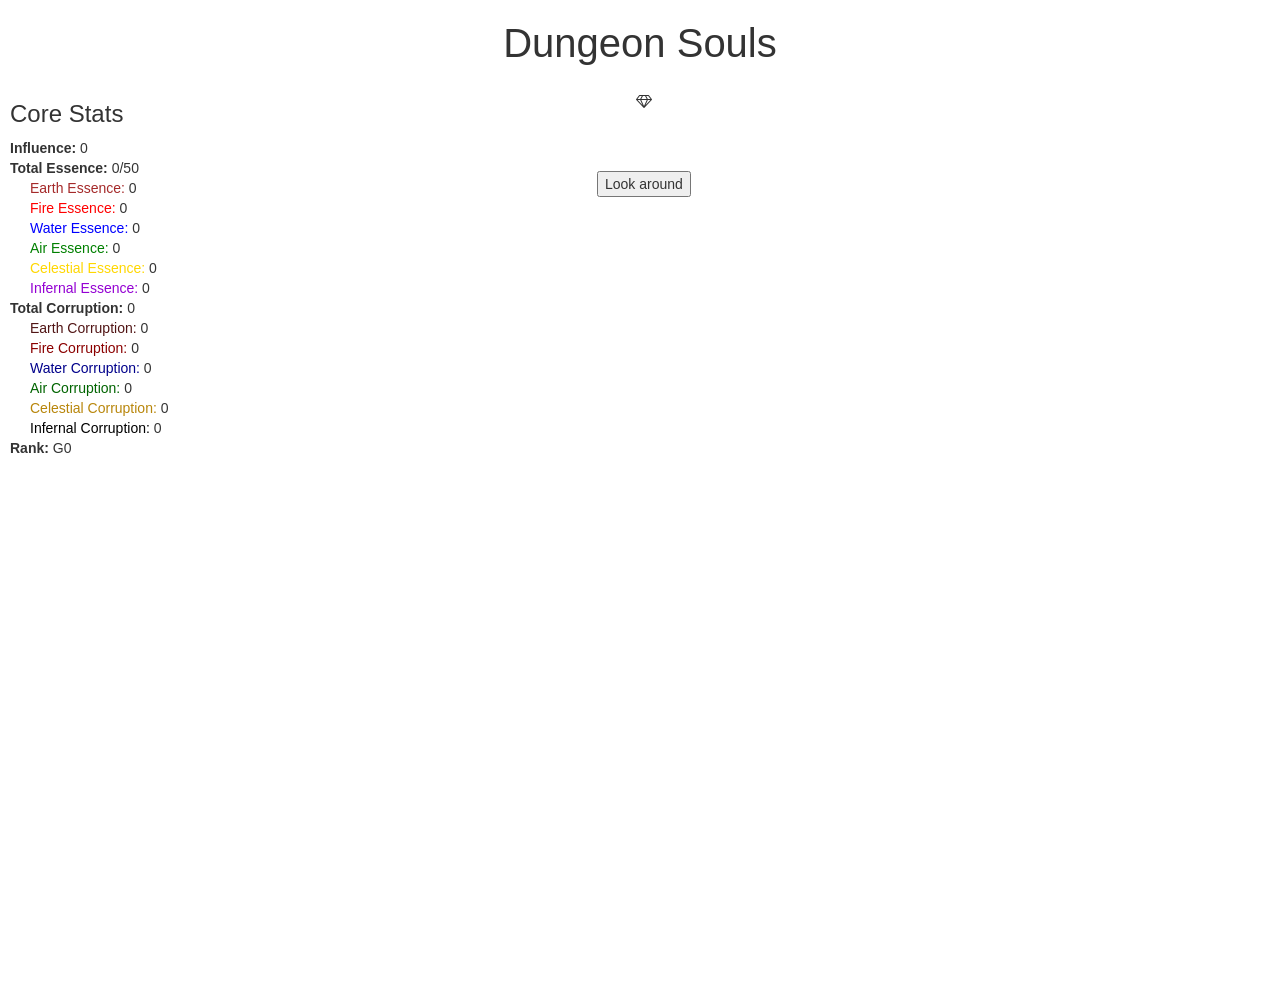
<file: main.html>
<!DOCTYPE html>

<html>

<head>
    <title>Dungeon Souls</title>
    <meta name="Dungeon Souls" content="You are a dungeon." charset="utf-8"/>

    <link rel="stylesheet" href="https://www.w3schools.com/w3css/4/w3.css">
    <link rel="stylesheet" href="https://maxcdn.bootstrapcdn.com/bootstrap/3.3.7/css/bootstrap.min.css">
    <link rel="stylesheet" href="https://cdnjs.cloudflare.com/ajax/libs/font-awesome/4.7.0/css/font-awesome.min.css">
    <link rel="stylesheet" type="text/css" href="styles.css">
</head>

<body id="body">



<div id="game">

    <div id="title" style="text-align:center; font-size:40px; padding:5px">Dungeon Souls</div>
    <!--
    <div id="contextMessage" style="text-align:center; padding:5px">Wake up...</div>
    -->

    <!-- LEFT -->
    <div id="leftColumn" style= "vertical-align:top" class="column">
        


        <!-- <div id="coreStats" style="display:none"> -->
        <div id="coreStats" style="position:absolute; display:table; width:300px; left:10px;">
            <h3>Core Stats</h3>
            <!-- <div id="influenceStats" style="display:none; padding:5px"> -->
            <div id="influenceStats">
                <b>Influence: </b><span id="influence">0</span>
            </div>
            <!-- <div id="essenceStats" style="display:none; padding:5px"> -->
            <div id="essenceStats">
                <b>Total Essence: </b><span id="totalEssence">0</span>/<span id="maxEssence">50</span>
                    <!-- <div id="essenceTypes" style="display:none; padding:5px"> -->
                    <div id="essenceTypes">
                        <span style="color:brown; margin-left: 20px">Earth Essence: </span><span id="earthEssence">0</span><br>
                        <span style="color:red; margin-left: 20px">Fire Essence: </span><span id="fireEssence">0</span><br>
                        <span style="color:blue; margin-left: 20px">Water Essence: </span><span id="waterEssence">0</span><br>
                        <span style="color:green; margin-left: 20px">Air Essence: </span><span id="airEssence">0</span><br>
                        <span style="color:gold; margin-left: 20px">Celestial Essence: </span><span id="celestialEssence">0</span><br>
                        <span style="color:darkviolet; margin-left: 20px">Infernal Essence: </span><span id="infernalEssence">0</span><br>
                    </div>
            </div>
            <!-- <div id="corruptionStats" style="display:none; padding:5px"> -->
            <div id="corruptionStats">
                <b>Total Corruption: </b><span id="totalCorruption">0</span>
                    <!-- <div id="corruptionTypes" style="display:none; padding:5px"> -->
                    <div id="corruptionTypes">
                        <span style="color:rgb(81, 21, 21); margin-left: 20px">Earth Corruption: </span><span id="earthCorruption">0</span><br>
                        <span style="color:darkred; margin-left: 20px">Fire Corruption: </span><span id="fireCorruption">0</span><br>
                        <span style="color:darkblue; margin-left: 20px">Water Corruption: </span><span id="waterCorruption">0</span><br>
                        <span style="color:darkgreen; margin-left: 20px">Air Corruption: </span><span id="airCorruption">0</span><br>
                        <span style="color:darkgoldenrod; margin-left: 20px">Celestial Corruption: </span><span id="celestialCorruption">0</span><br>
                        <span style="color:black; margin-left: 20px">Infernal Corruption: </span><span id="infernalCorruption">0</span><br>
                    </div>
            </div>
            <!-- <div id="rankStats" style="display:none"> -->
            <div id="rankStats">
                <b>Rank: </b><span id="rank">G0</span>
            </div>
        </div>

    </div>

    <!-- CENTER -->
    <div id = "centerColumn" style="vertical-align:top; height:85%; text-align:center;" class="column">

        <div id="coreVisual" style="position:relative; top:10px">
        <!-- Possible inclusion of a circle to roughly depict influence radius
            If I can figure out how to center it over the gem

            <svg height="100" width="100" style="position:absolute; display:inline-block">
                <circle cx="50" cy="50" r = "10" stroke = "black" stroke-width=".25" fill="none" />
            </svg>

        -->
            <i class="fa fa-diamond" style="display:inline-block"></i>
        </div>

        <div style="position:relative; padding:10px; top:20px">
            <div id="essenceVisual" class="progress" style="display:none; position:relative; width:150px; margin-left:auto; margin-right:auto">
                <div id="generalBar" class="progress-bar" role="progressbar" style="width:0%"></div>
                <div id="earthBar" class="progress-bar" role="progressbar" style="width:0%; background-color:brown !important;"></div>
                <div id="fireBar" class="progress-bar" role="progressbar" style="width:0%; background-color:red !important"></div>
                <div id="waterBar" class="progress-bar" role="progressbar" style="width:0%; background-color:blue !important"></div>
                <div id="airBar" class="progress-bar" role="progressbar" style="width:0%; background-color:green !important"></div>
                <div id="celestialBar" class="progress-bar" role="progressbar" style="width:0%; background-color:gold !important"></div>
                <div id="infernalBar" class="progress-bar" role="progressbar" style="width:0%; background-color:darkviolet !important"></div>
            </div>
        </div>

        <div style = "position:relative; top: 50px; text-align:center">
            <button id="eatMushroom" style="display:none" onclick = "eatMushroom()">Eat mushroom</button>
            <button id="eat10percent" style="display:none" onclick ="eatMultiple(Math.floor(0.1 * areaOfInfluence.mushrooms))">10%</button>
            <button id="eat25percent" style="display:none" onclick="eatMultiple(Math.floor(0.25 * areaOfInfluence.mushrooms))">25%</button>
            <button id="eat50percent" style="display:none" onclick="eatMultiple(Math.floor(0.50 * areaOfInfluence.mushrooms))">50%</button>
            <button id="eatAll" style="display:none" onclick="eatMultiple(areaOfInfluence.mushrooms)">All</button>
        </div>

        <div style = "position:relative; top: 50px; text-align:center">
            <button id="searchButton" style="display:none" onclick = "increaseInfluence(1)">Search</button>
        </div>

        <div style = "position:relative; top:50px; text-align:center">
            <button id="refineButton" style="display:none" onclick = "toggleRefine()">Refine Essence</button>
        </div>

        <div style="position:relative; top: 50px; text-align:center">
            <button id="contextButton" style="display:inline-block" onclick="contextAction('Wake Up')">Look around</button>
        </div>

        <div id="drawTab" style="position:relative; top:100px; text-align:center; display:none; margin:auto">
            <h3>Draw</h3>
            <button id="draw_air" style="display:none" onclick="toggleDraw('air')">Draw from air</button>
            <button id="draw_water" style="display:none" onclick="toggleDraw('water')">Draw from water</button>
        </div>


        <div style="height:40%; width:100%; text-align:center; position:absolute; bottom:50px">
            <div id="messageWindow" style="position:inherit; text-align:center; overflow-y:auto; word-wrap:normal; width:100%; height: 200px">

            </div>
        </div>

    </div>


    <!-- RIGHT -->
    <div id="rightColumn" class = "column" style = "vertical-align:top">


        <div id="upgradeTab" style="position:relative; height:50%; display:none">
            <h3>Upgrades</h3>
        </div>




    </div>






</div>




<script src="https://ajax.googleapis.com/ajax/libs/jquery/3.3.1/jquery.min.js"></script>
<script src="https://maxcdn.bootstrapcdn.com/bootstrap/3.3.7/js/bootstrap.min.js"></script>
<script src="libraries/jquery-ui-1.12.1.custom/jquery-ui.js"></script>
<script src="libraries/progressbar.js"></script>
<!--<script type="text/javascript" src="upgrades.js"></script>-->
<script type="text/javascript" src="game.js"></script>
<!--<script type="text/javascript" src="wispConversation.js"></script>-->

<script>
    $(document).ready(function(){
        $("body").on('keydown', function (e){
            var key = e.which;
            if(key == 187) {//'=' key, next to backspace
                debugShortcut();
            }
        })
    })
</script>

</body>

</html>
</file>
<file: styles.css>
* {
    font-family: Tahoma, Geneva, sans-serif;

}

.column {
    min-height: 100%;
    height: 100%;

    display: inline-block;
    margin-top: 4px;

    position:relative;
}

#leftColumn {
    width:25%;
    padding-right: 20px;

}

#centerColumn {
    width:50%;
}

#rightColumn {
    width:20%;
    padding-left: 5px;
    top:10px;
    position:relative;
    vertical-align:top;
}

#game {
    position:absolute;
    bottom: 0;
    top: 10px;
    width:100%;
    min-width: 1000px;
    margin: 0 auto;
    height: auto;

}

.selfMessage {
    color:black;
}

.wispMessage {
    color:rgb(53, 43, 187);
}

.oldMessage {
    filter:contrast(25%);
}

.canAfford {
    filter:opacity(100%);
}

.cannotAfford {
    filter:opacity(25%);
}

.flavorText {
    font-size: 9px;
    color:gray;
    text-align:right;
    display:table-row;
}

.upgradeTitle {
    font-size:14px;
    color:black;
    text-align:left;
    font-weight:bold;
    display:table-row;
}

.upgradeDescription {
    font-size:12px;
    color:black;
    text-align:left;
    display:table-row;
}

.upgradeCost {
    font-size:11px;
    color:black;
    text-align:right;
    display:table-row;
}

.upgradeButton{
    position:relative;
    width:100%;
    display:table;
}
</file>
